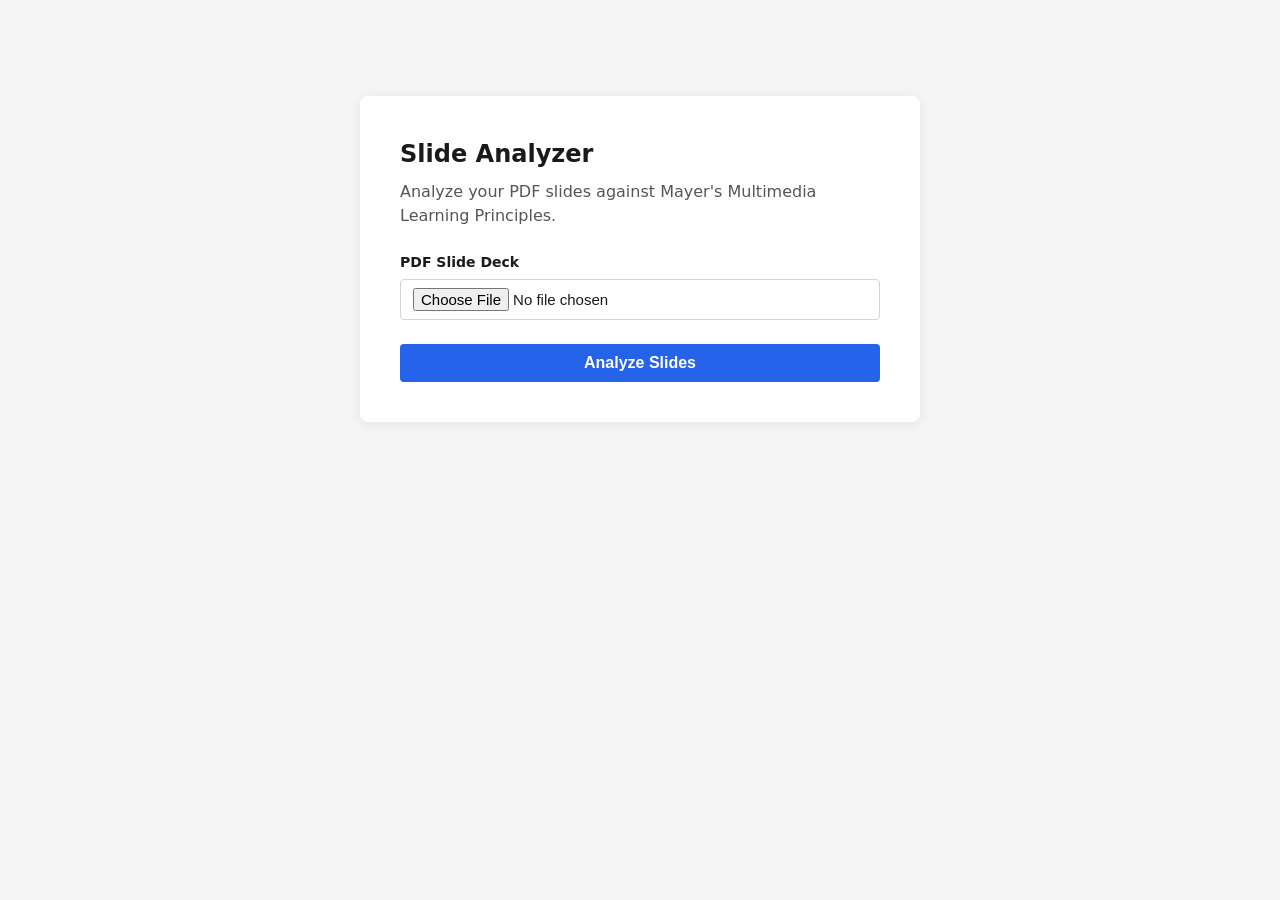
<file: templates/index.html>
<!DOCTYPE html>
<html lang="en">
<head>
  <meta charset="UTF-8">
  <title>Slide Analyzer</title>
  <link rel="stylesheet" href="/static/style.css">
</head>
<body>
  <main class="upload-form">
    <h1>Slide Analyzer</h1>
    <p>Analyze your PDF slides against Mayer's Multimedia Learning Principles.</p>
    <form action="/analyze" method="post" enctype="multipart/form-data">
      <label>
        PDF Slide Deck
        <input type="file" name="file" accept=".pdf,application/pdf" required>
      </label>
      <button type="submit">Analyze Slides</button>
    </form>
  </main>
</body>
</html>
</file>
<file: static/style.css>
*, *::before, *::after { box-sizing: border-box; margin: 0; padding: 0; }

body {
  font-family: system-ui, -apple-system, sans-serif;
  background: #f5f5f5;
  color: #1a1a1a;
  line-height: 1.5;
}

.upload-form {
  max-width: 560px;
  margin: 6rem auto;
  background: #fff;
  padding: 2.5rem;
  border-radius: 8px;
  box-shadow: 0 2px 12px rgba(0,0,0,0.08);
}

h1 { font-size: 1.5rem; margin-bottom: 0.5rem; }
p { color: #555; margin-bottom: 1.5rem; }

label {
  display: block;
  font-size: 0.875rem;
  font-weight: 600;
  margin-bottom: 1rem;
}

input[type="file"],
input[type="text"] {
  display: block;
  width: 100%;
  margin-top: 0.375rem;
  padding: 0.5rem 0.75rem;
  border: 1px solid #d1d5db;
  border-radius: 4px;
  font-size: 0.9375rem;
  font-weight: 400;
}

button {
  margin-top: 0.5rem;
  width: 100%;
  padding: 0.625rem;
  background: #2563eb;
  color: #fff;
  border: none;
  border-radius: 4px;
  font-size: 1rem;
  font-weight: 600;
  cursor: pointer;
}

button:hover { background: #1d4ed8; }
</file>
